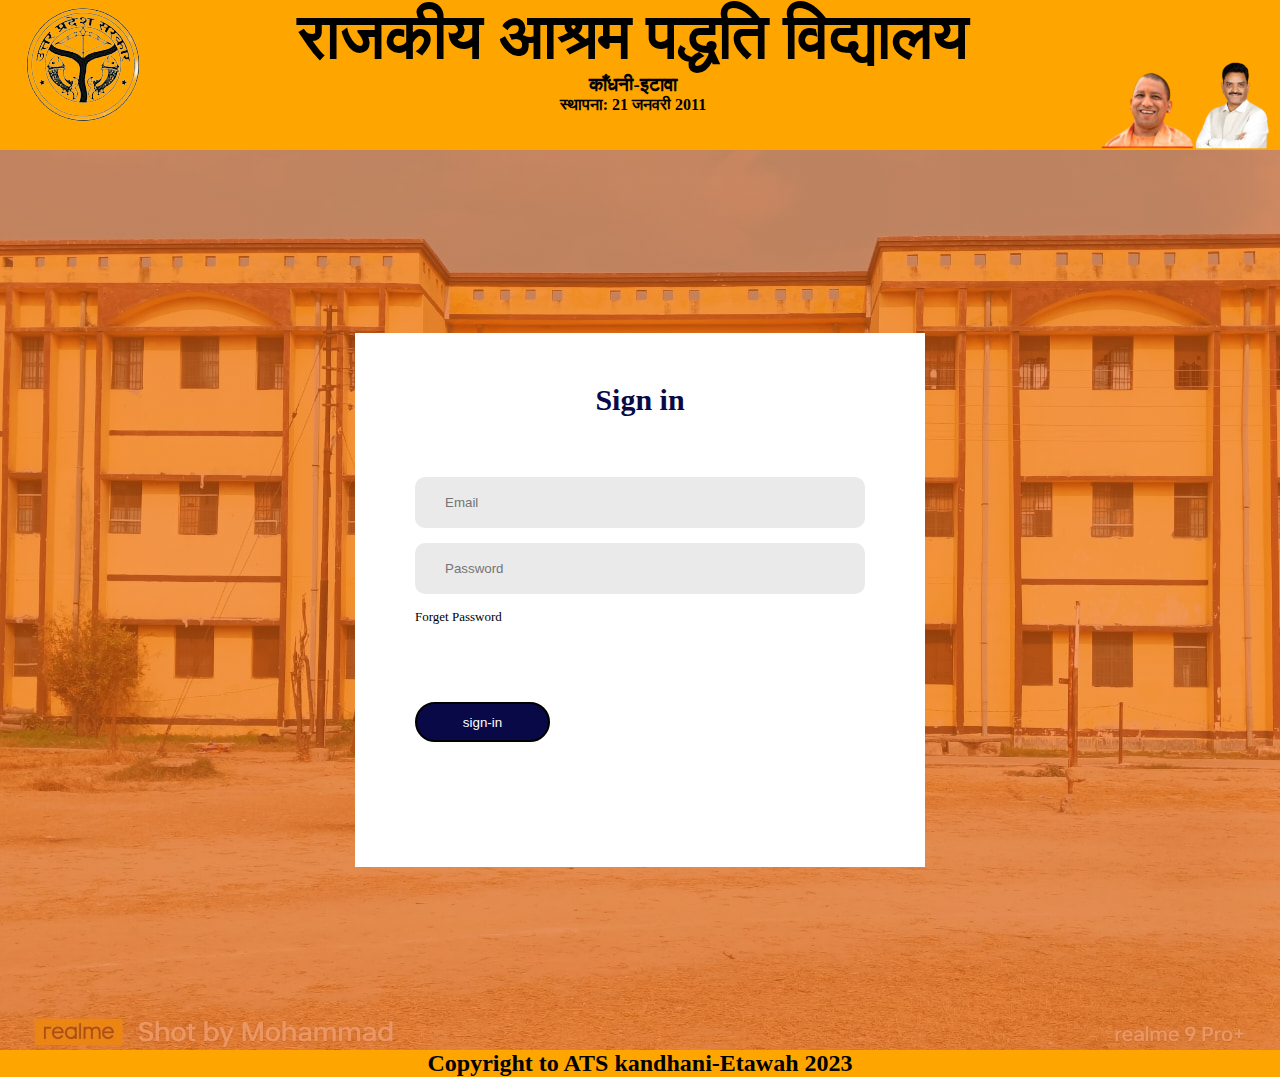
<file: School Website Project/signin.html>
<!DOCTYPE html>
<html lang="en">

<head>
    <meta charset="UTF-8">
    <meta name="viewport" content="width=device-width, initial-scale=1.0">
    <title>Document</title>
    <link rel="stylesheet" href="style1.css">
</head>

<body>
    <div id="cm-image">
        <img src="./cm&min1.png" alt="Yogi ji" style="float:right"></h1>
    </div>
    <figure align="center">
        <h1><img src="up_logo_n-removebg-preview.png" alt="logo" style="float: left;" srcset="">राजकीय आश्रम पद्धति
            विद्यालय</h1>
        <figcaption>
            <h3>काँधनी-इटावा</h3>
            <h4>स्थापना: 21 जनवरी 2011 </h4>
        </figcaption>



        <!-- <img src="new namtri.png" alt="Mantri ji"> -->


    </figure>


    <div class="Container">
        <div class="box">
            <h1 id="title">Sign in</h1>


            <form method="post" action="db.php">
                <div class="input-group">

                    <div class="input-field">
                        <i class="fa-solid fa-envelope"></i>
                        <input type="Email" placeholder="Email" name="email">

                    </div>
                    <div class="input-field">
                        <i class="fa-solid fa-lock"></i>
                        <input type="password" placeholder="Password" name="password">

                    </div>

                    <p>Forget Password<a href=""></a></p>
                </div>
                <div class="btn-field">
                    <button type="submit" name="sign-in" id="sign-in" value="sign-in"
                        style="margin-top: -95px;">sign-in</button>
                </div>
            </form>
        </div>
    </div>
    <footer>
        <h2>Copyright to ATS kandhani-Etawah 2023</h2>
    </footer>
</body>

</html>
</file>
<file: School Website Project/style1.css>
*{
    margin: 0;
    padding: 0;
}
h1{
    font-size: 4rem;
}
.Container
{
    width: 100%;
    height: 100vh;
    background-image: linear-gradient(rgba(236, 95, 14, 0.6),rgba(236,95,14,0.6)), url('./Login.jpg');
    background-position: center;
    background-size: cover;
    position: relative;
}
.box
{
    width: 90%;
    max-width: 450px;
    position: absolute;
    top: 50%;
    left: 50%;
    transform: translate(-50%,-50%);
    background: #fff;
    padding: 50px 60px 70px;
    text-align: center;
}
.box h1{
    font-size: 30px;
    margin-bottom: 60px;
    color: rgb(9, 9, 71);
    position: relative;
}
.input-field
{
    background: #eaeaea;
    margin: 15px 0;
    border-radius: 10px;
    display: flex;
    align-items: center;
    max-height: 65px;
    transition: max-height 0.5s;
    overflow: hidden;
}
input{
    width: 100%;
    background: transparent;
    border: 0;
    outline: 0;
    padding: 18px 15px;
}
.input-field i{
    margin-left: 15px;
    /* color: #999; */
}
form p{
 text-align: left;
 font-size: 13px;
}
form p a{
    text-decoration: none;
    color: black;
}
.btn-field
{
    width: 100%;
    display: flex;
    justify-content: space-between;
}
#guestBtn{
    background-color: orangered;
}
#guestBtn a
{
  text-decoration: none;  
  color: white; 
  
}



.btn-field button
{
   
    flex-basis: 30%;
    background:rgb(9, 9, 71);
    color: #fff;
    height: 40px;
    /* width: 80px; */
    border-radius: 20px;
    border: 2px solid black; 
    outline: 0;
    cursor: pointer;
    transition: background 1s;

}



.input-group
{
    height: 320px;
}
.btn-field button.disable
{
    background: white;
    color: #555
}
figure{
    height: 150px;
    background-color: orange;

}
footer{
    background-color: orange;
    text-align: center;
}
#about table th, td{
        width: 100%;
        border-collapse: collapse;
        border: 1px solid black;
        padding: 10px;
        text-align: center;   
        background-color: #f2f2f2;
    
}

#cm-img{
    position: absolute;
    z-index: 3;
}
</file>
